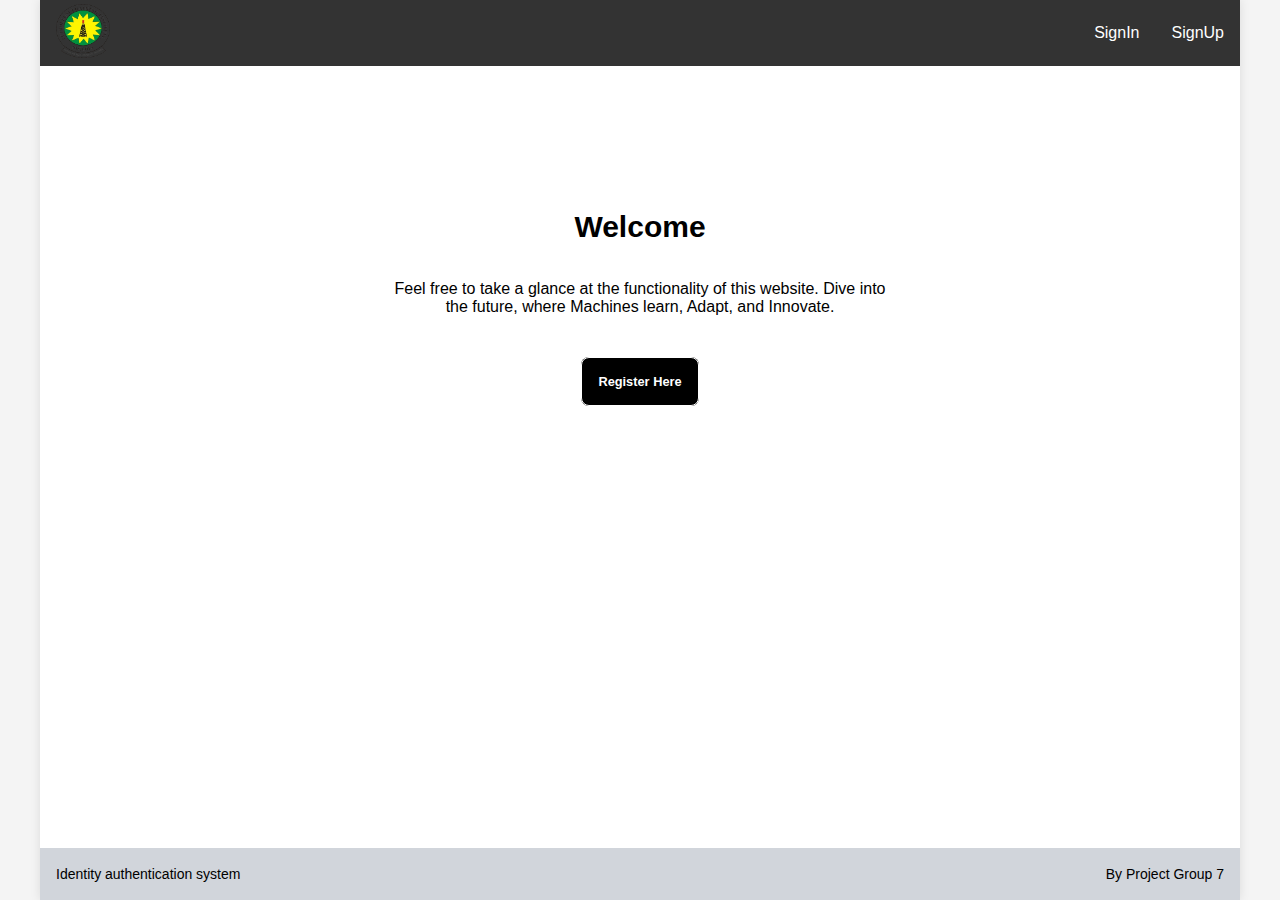
<file: index.html>
<!DOCTYPE html>
<html lang="en">
  <head>
    <meta charset="UTF-8" />
    <meta name="viewport" content="width=device-width, initial-scale=1.0" />
    <link rel="stylesheet" href="./assets/css/style.css" />
    <link rel="stylesheet" href="./assets/css/home.css" />
    <title>Identity System</title>
  </head>
  <body>
    <div class="container-body">
      <header class="system__header">
        <a href="/index.html" class="system__header__logo">
          <img src="/assets/img/PTI-Logo2.png" alt="" srcset="" width="15%" />
        </a>
        <div class="system__header__ctas">
          <ul class="system__header__ctas__list">
            <li>
              <a href="/signin/">SignIn</a>
            </li>
            <li>
              <a href="/signup.html">SignUp</a>
            </li>
          </ul>
        </div>
      </header>

      <main class="homepage__main">
        <div class="homepage__main__text">
          <h1 class="homepage__main__text__heading">Welcome</h1>
          <p class="homepage__main__text__desc">
            Feel free to take a glance at the functionality of this website.
            Dive into the future, where Machines learn, Adapt, and Innovate.
          </p>
        </div>
        <div class="homepage__main__cta">
          <a href="./signup.html" class="homepage__main__cta__link">
            Register Here
          </a>
        </div>
      </main>

      <footer class="system__footer">
        <p>Identity authentication system</p>
        <p>By Project Group 7</p>
      </footer>
    </div>
  </body>
</html>
</file>
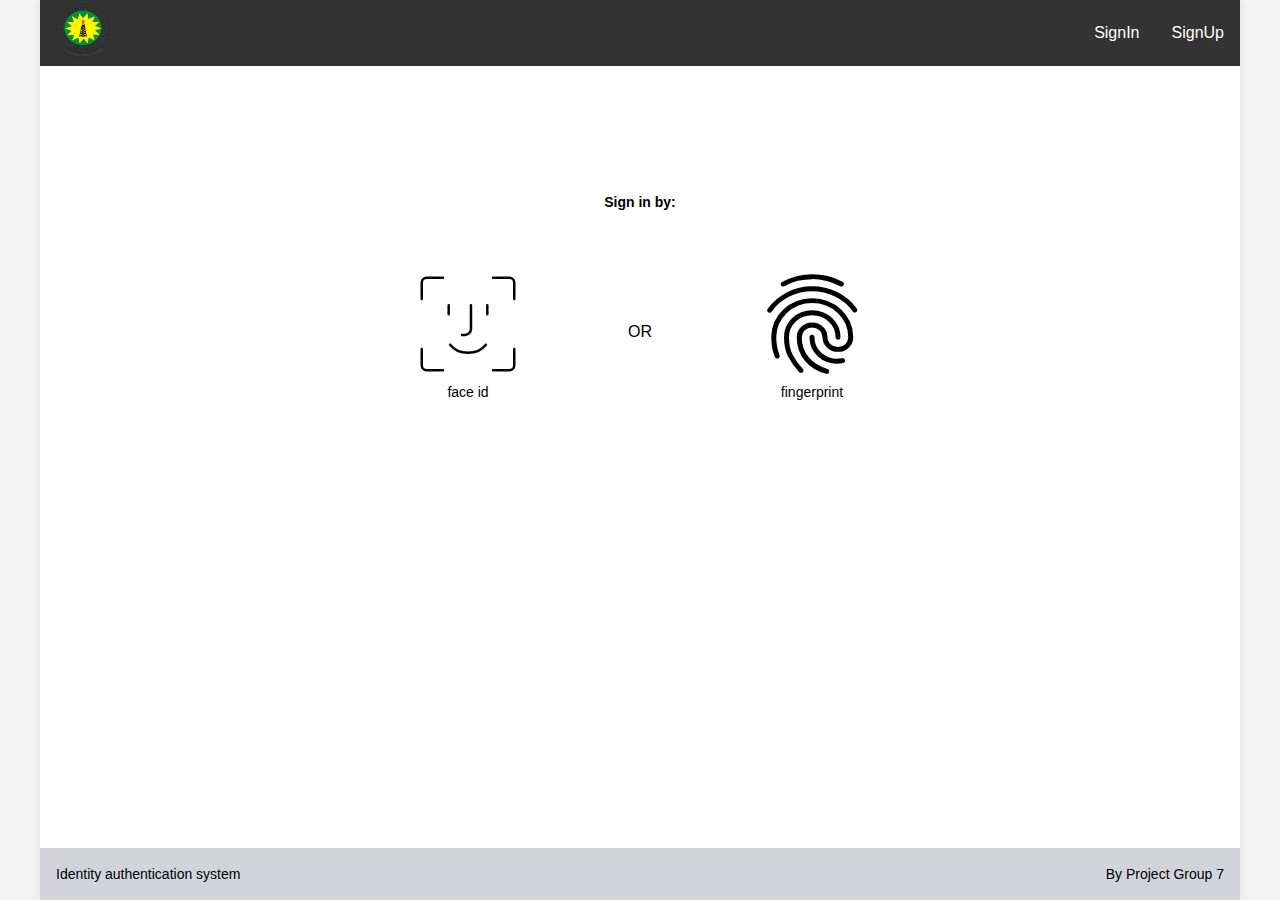
<file: signin/index.html>
<!DOCTYPE html>
<html lang="en">
  <head>
    <meta charset="UTF-8" />
    <meta name="viewport" content="width=device-width, initial-scale=1.0" />
    <link rel="stylesheet" href="../assets/css/style.css" />
    <link rel="stylesheet" href="../assets/css/signin.css" />
    <title>Identity System</title>
  </head>
  <body>
    <div class="container-body">
      <header class="system__header">
        <a href="/index.html" class="system__header__logo">
          <img src="/assets/img/PTI-Logo2.png" alt="" srcset="" width="15%" />
        </a>
        <div class="system__header__ctas">
          <ul class="system__header__ctas__list">
            <li>
              <a href="/sigin/">SignIn</a>
            </li>
            <li>
              <a href="/signup.html">SignUp</a>
            </li>
          </ul>
        </div>
      </header>

      <main class="signin__main">
        <p class="signin__main__heading">Sign in by:</p>
        <div class="signin__main__options">
          <a href="./face.html" class="signin__main__options__face">
            <svg
              xmlns="http://www.w3.org/2000/svg"
              width="50%"
              height="50%"
              viewBox="0 0 48 48"
            >
              <path
                fill="none"
                stroke="currentColor"
                stroke-linecap="round"
                stroke-linejoin="round"
                d="M14 5.5H7.5a2 2 0 0 0-2 2V14m37 0V7.5a2 2 0 0 0-2-2H34m0 37h6.5a2 2 0 0 0 2-2V34m-37 0v6.5a2 2 0 0 0 2 2H14m2.281-22.437V16.5m15.438 3.563V16.5M21.625 28.375h1.188A2.375 2.375 0 0 0 25.188 26v-9.5m5.937 15.773C29.189 34.839 26.233 35.5 24 35.5c-2.233 0-5.189-.66-7.125-3.227"
              />
            </svg>
            <span class="text-sm">face id</span>
          </a>
          <span>OR</span>
          <a
            href="../signin/fingerprint.html"
            class="signin__main__options__fingerprint"
          >
            <svg
              xmlns="http://www.w3.org/2000/svg"
              width="50%"
              height="50%"
              viewBox="0 0 24 24"
            >
              <path
                fill="currentColor"
                d="M3.25 9.65q-.175-.125-.213-.313t.113-.387q1.55-2.125 3.888-3.3t4.987-1.175q2.65 0 5 1.138T20.95 8.9q.175.225.113.4t-.213.3q-.15.125-.35.113t-.35-.213q-1.375-1.95-3.537-2.987t-4.588-1.038q-2.425 0-4.55 1.038T3.95 9.5q-.15.225-.35.25t-.35-.1Zm11.6 12.325q-2.6-.65-4.25-2.588T8.95 14.65q0-1.25.9-2.1t2.175-.85q1.275 0 2.175.85t.9 2.1q0 .825.625 1.388t1.475.562q.85 0 1.45-.563t.6-1.387q0-2.9-2.125-4.875T12.05 7.8q-2.95 0-5.075 1.975t-2.125 4.85q0 .6.113 1.5t.537 2.1q.075.225-.012.4t-.288.25q-.2.075-.388-.013t-.262-.287q-.375-.975-.537-1.938T3.85 14.65q0-3.325 2.413-5.575t5.762-2.25q3.375 0 5.8 2.25t2.425 5.575q0 1.25-.887 2.087t-2.163.838q-1.275 0-2.188-.838T14.1 14.65q0-.825-.612-1.388t-1.463-.562q-.85 0-1.463.563T9.95 14.65q0 2.425 1.438 4.05t3.712 2.275q.225.075.3.25t.025.375q-.05.175-.2.3t-.375.075ZM6.5 4.425q-.2.125-.4.063t-.3-.263q-.1-.2-.05-.362T6 3.575q1.4-.75 2.925-1.15t3.1-.4q1.6 0 3.125.388t2.95 1.112q.225.125.263.3t-.038.35q-.075.175-.25.275t-.425-.025q-1.325-.675-2.738-1.038t-2.887-.362q-1.45 0-2.85.338T6.5 4.425Zm2.95 17.2q-1.475-1.55-2.263-3.163T6.4 14.65q0-2.275 1.65-3.838t3.975-1.562q2.325 0 4 1.563T17.7 14.65q0 .225-.138.363t-.362.137q-.2 0-.35-.138t-.15-.362q0-1.875-1.388-3.138t-3.287-1.262q-1.9 0-3.263 1.263T7.4 14.65q0 2.025.7 3.438t2.05 2.837q.15.15.15.35t-.15.35q-.15.15-.35.15t-.35-.15Zm7.55-1.7q-2.225 0-3.863-1.5T11.5 14.65q0-.2.138-.35t.362-.15q.225 0 .363.15t.137.35q0 1.875 1.35 3.075t3.15 1.2q.15 0 .425-.025t.575-.075q.225-.05.388.063t.212.337q.05.2-.075.35t-.325.2q-.45.125-.787.138t-.413.012Z"
              />
            </svg>
            <span class="text-sm">fingerprint</span>
          </a>
        </div>
      </main>

      <footer class="system__footer">
        <p>Identity authentication system</p>
        <p>By Project Group 7</p>
      </footer>
    </div>
  </body>
</html>
</file>
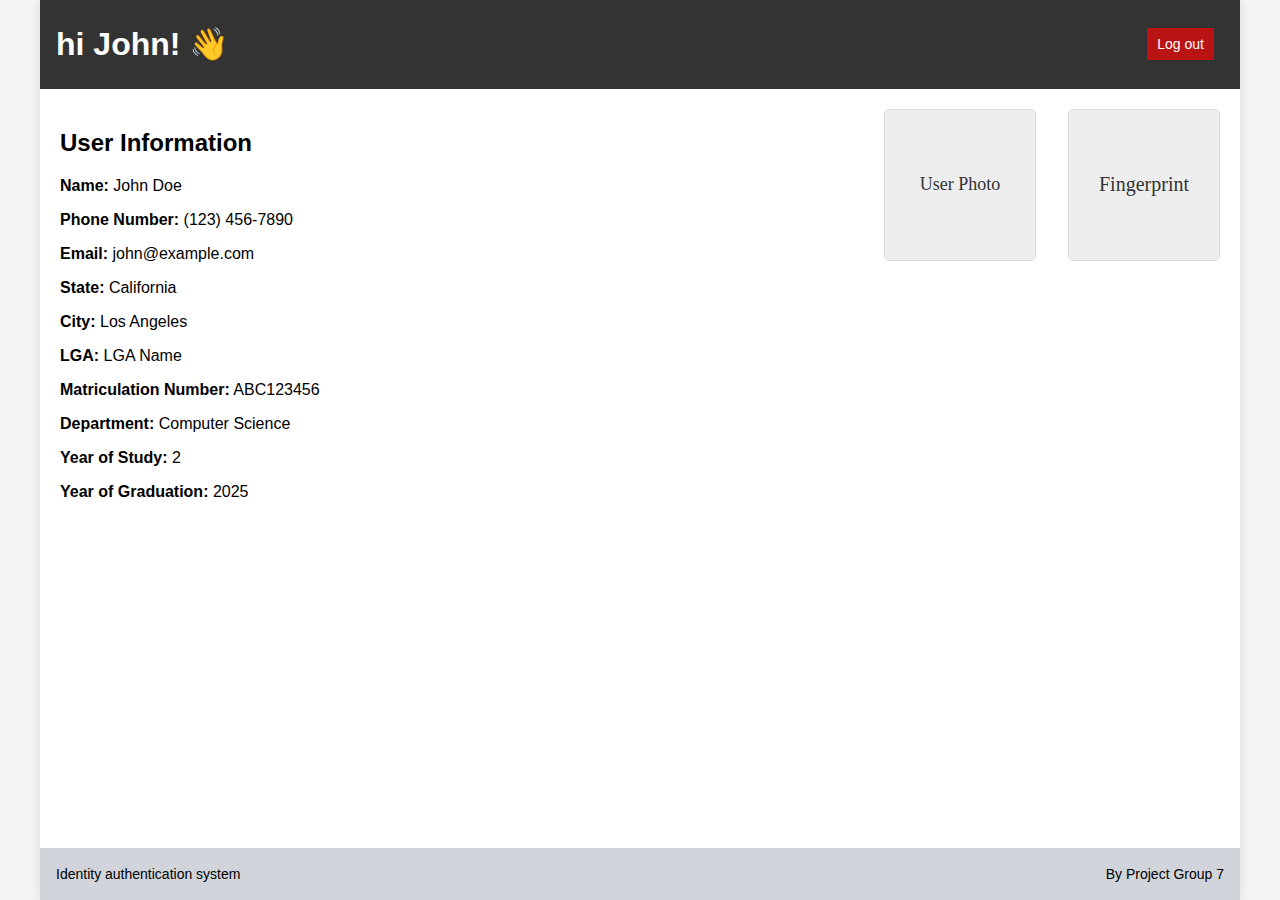
<file: dashboard.html>
<!DOCTYPE html>
<html lang="en">
  <head>
    <meta charset="UTF-8" />
    <meta name="viewport" content="width=device-width, initial-scale=1.0" />
    <link rel="stylesheet" href="./assets/css/style.css" />
    <link rel="stylesheet" href="./assets/css/dashboard.css" />
    <title>User Dashboard</title>
  </head>
  <body>
    <div class="container-body">
      <div class="header">
        <h1>hi John! 👋</h1>
        <button>Log out</button>
      </div>
      <div class="user-info">
        <div class="user-details">
          <h2>User Information</h2>
          <p><strong>Name:</strong> John Doe</p>
          <p><strong>Phone Number:</strong> (123) 456-7890</p>
          <p><strong>Email:</strong> john@example.com</p>
          <p><strong>State:</strong> California</p>
          <p><strong>City:</strong> Los Angeles</p>
          <p><strong>LGA:</strong> LGA Name</p>
          <p><strong>Matriculation Number:</strong> ABC123456</p>
          <p><strong>Department:</strong> Computer Science</p>
          <p><strong>Year of Study:</strong> 2</p>
          <p><strong>Year of Graduation:</strong> 2025</p>
        </div>
        <div class="user-media">
          <!-- <h2>User Media</h2> -->
          <img src="./assets/img/user-photo.svg" alt="User Photo" />

          <img src="./assets/img/fingerprint-image.svg" alt="Fingerprint" />
        </div>
      </div>
    </div>

    <footer class="system__footer">
      <p>Identity authentication system</p>
      <p>By Project Group 7</p>
    </footer>
  </body>
</html>
</file>
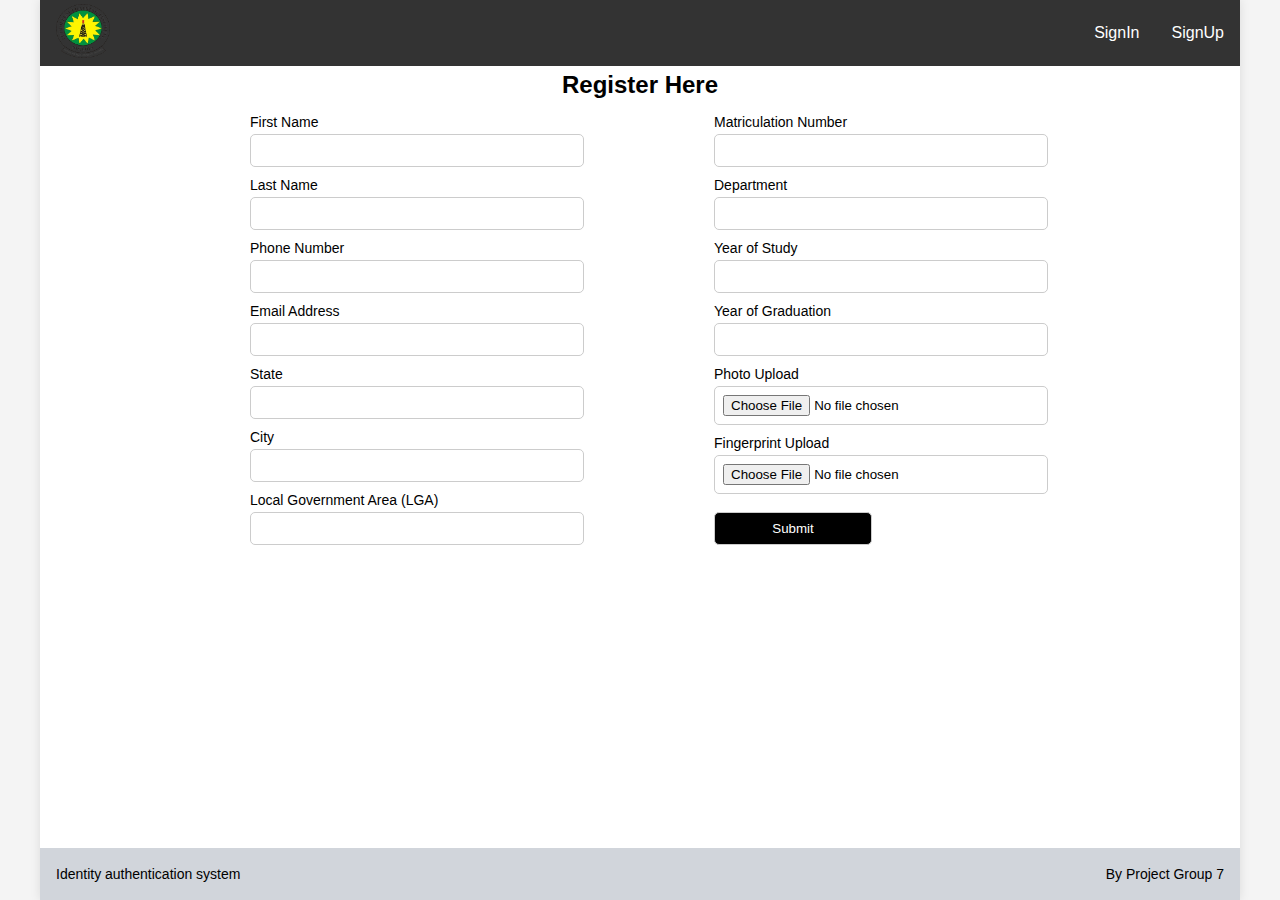
<file: signup.html>
<!DOCTYPE html>
<html lang="en">
  <head>
    <meta charset="UTF-8" />
    <meta name="viewport" content="width=device-width, initial-scale=1.0" />
    <link rel="stylesheet" href="./assets/css/style.css" />
    <link rel="stylesheet" href="./assets/css/signup.css" />
    <title>Identity System</title>
  </head>
  <body>
    <div class="container-body">
      <header class="system__header">
        <a href="/index.html" class="system__header__logo">
          <img src="/assets/img/PTI-Logo2.png" alt="" srcset="" width="15%" />
        </a>
        <div class="system__header__ctas">
          <ul class="system__header__ctas__list">
            <li>
              <a href="/signin/">SignIn</a>
            </li>
            <li>
              <a href="/signup.html">SignUp</a>
            </li>
          </ul>
        </div>
      </header>

      <form class="signup__main">
        <h2>Register Here</h2>
        <div class="container">
          <div class="column">
            <label for="first_name">First Name</label>
            <input type="text" id="first_name" name="first_name" required />
            <label for="last_name">Last Name</label>
            <input type="text" id="last_name" name="last_name" required />
            <label for="phone_number">Phone Number</label>
            <input type="tel" id="phone_number" name="phone_number" required />
            <label for="email">Email Address</label>
            <input type="email" id="email" name="email" required />
            <label for="state">State</label>
            <input type="text" id="state" name="state" required />
            <label for="city">City</label>
            <input type="text" id="city" name="city" required />
            <label for="lga">Local Government Area (LGA)</label>
            <input type="text" id="lga" name="lga" required />
          </div>
          <div class="column">
            <label for="matric_no">Matriculation Number</label>
            <input type="text" id="matric_no" name="matric_no" required />
            <label for="department">Department</label>
            <input type="text" id="department" name="department" required />
            <label for="year_of_study">Year of Study</label>
            <input
              type="number"
              id="year_of_study"
              name="year_of_study"
              required
            />
            <label for="year_of_graduation">Year of Graduation</label>
            <input
              type="number"
              id="year_of_graduation"
              name="year_of_graduation"
              required
            />
            <label for="photo_upload">Photo Upload</label>
            <input
              type="file"
              id="photo_upload"
              name="photo_upload"
              accept="image/*"
              required
            />
            <label for="fingerprint_upload">Fingerprint Upload</label>
            <input
              type="file"
              id="fingerprint_upload"
              name="fingerprint_upload"
              accept=".png, .jpg, .jpeg"
              required
            />
            <input type="submit" value="Submit" />
          </div>
        </div>
      </form>

      <footer class="system__footer">
        <p>Identity authentication system</p>
        <p>By Project Group 7</p>
      </footer>
    </div>
  </body>
</html>
</file>
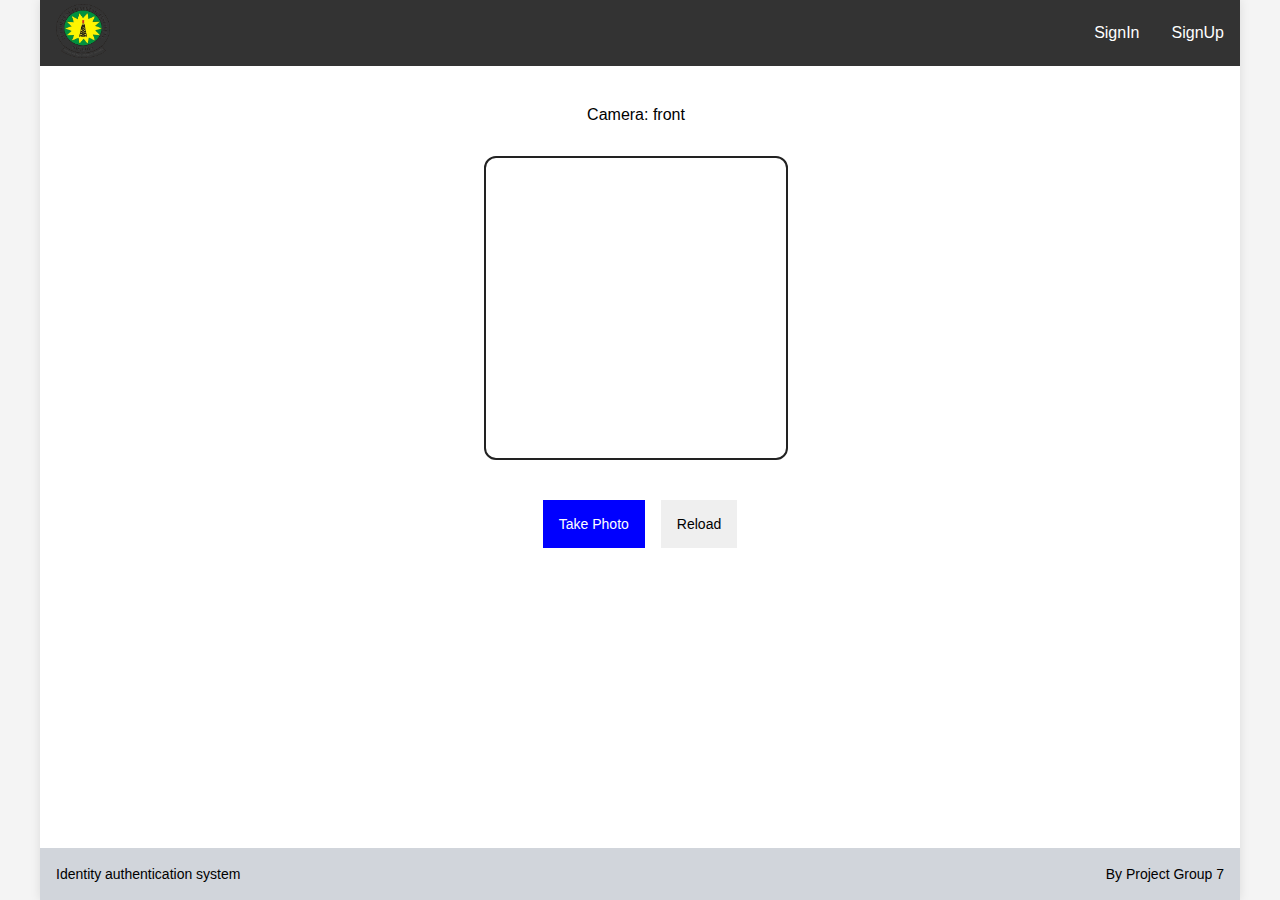
<file: signin/face.html>
<!DOCTYPE html>
<html lang="en">
  <head>
    <meta charset="UTF-8" />
    <meta name="viewport" content="width=device-width, initial-scale=1.0" />
    <link rel="stylesheet" href="../assets/css/style.css" />
    <link rel="stylesheet" href="../assets/css/face.css" />
    <title>Identity System</title>
  </head>
  <body>
    <div class="container-body">
      <header class="system__header">
        <a href="/index.html" class="system__header__logo">
          <img src="/assets/img/PTI-Logo2.png" alt="" srcset="" width="15%" />
        </a>
        <div class="system__header__ctas">
          <ul class="system__header__ctas__list">
            <li>
              <a href="../signin/">SignIn</a>
            </li>
            <li>
              <a href="/signup.html">SignUp</a>
            </li>
          </ul>
        </div>
      </header>

      <main class="face__main">
        <div class="face__main__content">
          <div class="face__main__content-camera">
            <p>Camera: front</p>
            <video
              id="video"
              class="rounded-xl"
              style="border: 2px solid #222"
              width="300"
              height="300"
              autoplay
              muted
            ></video>
          </div>
          <canvas id="canvas" width="0" height="0"></canvas>
        </div>
        <div class="face__main__content-buttons">
          <button class="face__main__content-button-capture">Take Photo</button>
          <button class="face__main__content-button-reload">Reload</button>
        </div>
      </main>

      <footer class="system__footer">
        <p>Identity authentication system</p>
        <p>By Project Group 7</p>
      </footer>
    </div>
  </body>

  <script src="../assets/js/face.js"></script>
</html>
</file>
<file: assets/css/style.css>
html {
  /* font-size: 10px; */
  font-family: Arial, Helvetica, sans-serif;
}

body {
  padding: 0;
  margin: 0;
  box-sizing: border-box;
  background-color: #f4f4f4;

  position: relative;
  width: 100%;
  max-width: 1200px;
  height: 100vh;
  overflow: hidden;

  margin: 0 auto;
  display: flex;
  flex-direction: column;
}

.container-body {
  background-color: #fff;
  box-shadow: 0 0 10px rgba(0, 0, 0, 0.1);

  width: 100%;
  max-width: 1200px;
  height: 100vh;
}

.system__header {
  display: flex;
  align-items: center;
  justify-content: space-between;
  padding: 4px 16px;

  background-color: #333;
  color: #fff;
}

.system__header__logo {
}

.system__header__ctas {
}

.system__header__ctas__list {
  display: flex;
  flex-direction: row;
  gap: 2rem;
  text-decoration: none;
}

.system__header__ctas__list li,
.system__header__ctas__list li a {
  text-decoration: none;
  list-style: none;
  color: #fff;
}

.system__header__ctas__list li a:hover {
  text-decoration: underline;
}

.system__footer {
  background-color: rgb(209 213 219);
  font-size: 0.875rem;

  position: absolute;
  bottom: 0;
  right: 0;
  left: 0;

  display: flex;
  align-items: center;
  justify-content: space-between;
  padding: 4px 16px;
}

/* Reusable classes */
.text-sm {
  font-size: 0.875rem;
}
</file>
<file: assets/css/home.css>
.homepage__main {
  height: 24rem;
  padding: 2rem;

  /* margin-top: 4rem; */
  /* width: 100%; */

  display: flex;
  flex-direction: column;
  align-items: center;
  align-self: center;
  place-self: center;
  gap: 2.5rem;
  justify-content: center;
}

.homepage__main__text {
  max-width: 32rem;
  display: flex;
  flex-direction: column;
  /* gap: 2rem; */
  justify-content: center;
  align-items: center;
  align-self: center;
  text-align: center;
}

.homepage__main__text__heading {
  font-size: 1.875rem;
  font-weight: 700;
}

.homepage__main__text__desc {
  font-size: 1rem;
}

.homepage__main__cta {
}

.homepage__main__cta__link {
  text-decoration: none;
  border: 1px solid;
  border-radius: 0.5rem;
  padding: 1rem;
  color: white;
  font-weight: 600;
  font-size: 0.8rem;
  background-color: black;

  transition: all 0.3s;
}

.homepage__main__cta__link:hover {
  color: black;
  background-color: white;
}
</file>
<file: assets/css/signin.css>
.signin__main {
  height: 24rem;
  /* margin-top: 4rem; */
  padding: 2rem;
  width: full;

  display: flex;
  flex-direction: column;
  gap: 2.5rem;
  justify-content: center;
  align-items: center;
}

.signin__main__heading {
  font-size: 0.875rem;
  font-weight: bold;
}

.signin__main__options {
  display: flex;
  gap: 2.5rem;
  justify-content: center;
  align-items: center;
}

.signin__main__options__face,
.signin__main__options__fingerprint {
  text-decoration: none;
  color: #000;
  width: 15rem;
  display: flex;
  flex-direction: column;
  justify-content: center;
  align-items: center;

  & :hover {
    color: #555;
  }
}

.signin__main__options__fingerprint {
}
</file>
<file: assets/css/dashboard.css>
.container-dashboard {
  max-width: 1200px;
  margin: 0 auto;
  /* padding: 20px; */
}
.header {
  background-color: #333;
  color: #fff;
  text-align: center;
  padding: 4px 16px;

  display: flex;
  justify-content: space-between;
  align-items: center;

  & button {
    padding: 8px 10px;
    width: fit-content;
    height: fit-content;

    background-color: rgb(185, 19, 19);
    color: #fff;
    border: none;
    cursor: pointer;
    font-size: 0.875rem;
    margin-right: 10px;
  }
}
.user-info {
  display: flex;
  flex-wrap: wrap;
  justify-content: space-between;
  padding: 20px;
  border-radius: 5px;

  /* background-color: #fff; */
  /* box-shadow: 0 0 10px rgba(0, 0, 0, 0.1); */
  /* overflow-y: scroll; */
}
.user-info img {
  max-width: 200px;
  height: fit-content;
  border: 1px solid #ddd;
  border-radius: 5px;
}
.user-info .fingerprint {
  /* text-align: center; */
}

.user-media {
  display: flex;
  gap: 2rem;
}

@media (max-width: 768px) {
  .user-info {
    flex-direction: column;
  }
}
</file>
<file: assets/css/signup.css>
.signup__main {
  /* display: flex;
  justify-content: center;
  align-items: center;
  width: 100%; */

  & h2 {
    max-width: 800px;
    width: 100%;
    margin: 0 auto;
    padding: 5px;
    text-align: center;
  }
}

.container {
  max-width: 800px;
  width: 100%;
  margin: 0 auto;
  display: flex;
  gap: 8rem;
  justify-content: space-between;
}
.column {
  flex: 1;
  padding: 10px;
}
label {
  display: block;
  font-size: 0.875rem;
  margin-bottom: 4px;
  /* font-weight: bold; */
}
input,
select {
  width: 100%;
  padding: 8px;
  margin-bottom: 10px;
  border: 1px solid #ccc;
  border-radius: 5px;
}

input[type="file"] {
  width: 100%;
}

input[type="submit"] {
  width: 50%;
  margin-top: 8px;
  background-color: #000;
  color: #fff;
  cursor: pointer;
}
</file>
<file: assets/css/face.css>
.face__main {
  margin-top: 0.5rem;
  padding: 1rem;
  /* width: 100%; */

  display: flex;
  flex-direction: column;
  gap: 2.5rem;
  justify-content: center;
  align-items: center;
}

.face__main__content {
  background-color: #fff;
  display: flex;
  gap: 0.5rem;
  border-radius: 0.5rem;
}

.face__main__content-camera {
  display: flex;
  flex-direction: column;
  justify-content: center;
  align-items: center;
  gap: 1rem;

  & video {
    border-radius: 0.75rem;
    height: auto;
  }
}

.face__main__content-buttons {
  display: flex;
  gap: 1rem;
}

.face__main__content-button-capture {
  background-color: #0000ff;
  color: #fff;
  padding: 1rem;
  border: none;
  cursor: pointer;

  font-size: 0.875rem;
}

.face__main__content-button-reload {
  padding: 1rem;
  border: none;
  cursor: pointer;

  font-size: 0.875rem;
}
</file>
